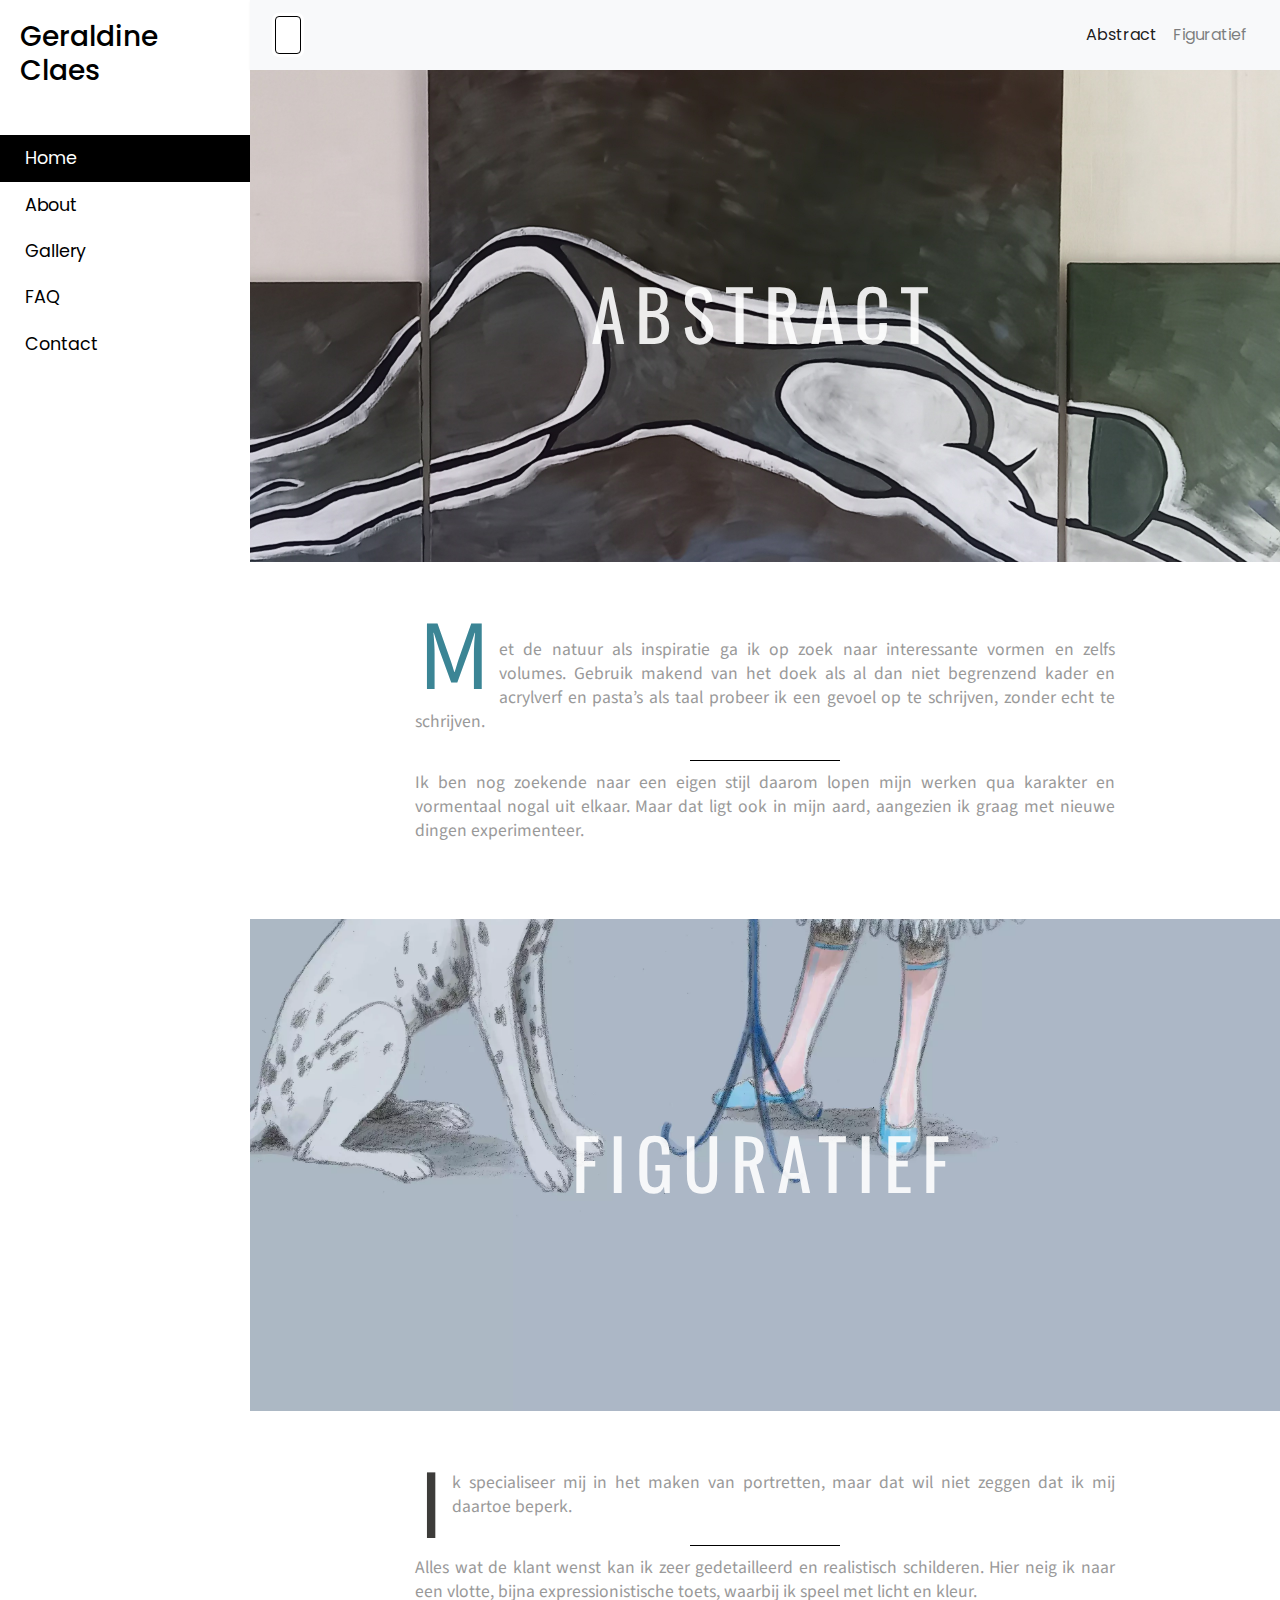
<file: proj/index.html>
<!DOCTYPE html>
<html lang="en">

<head>
    <link rel="shortcut icon" href="images/pexels-pixabay-459799 (1).jpg" type="image/x-icon">
    <meta charset="UTF-8">
    <meta http-equiv="X-UA-Compatible" content="IE=edge">
    <meta name="viewport" content="width=device-width, initial-scale=1.0">
    <title>Home</title>

    <link rel="stylesheet" href="https://cdn.jsdelivr.net/npm/bootstrap@4.3.1/dist/css/bootstrap.min.css"
        integrity="sha384-ggOyR0iXCbMQv3Xipma34MD+dH/1fQ784/j6cY/iJTQUOhcWr7x9JvoRxT2MZw1T" crossorigin="anonymous">

    <link rel="stylesheet" href="style4.css">
    <link rel="stylesheet" href="style.css">
    
</head>

<body>
    

    <div class="wrapper">
        <!-- Sidebar  -->
        <nav id="sidebar">
            <div class="sidebar-header">
                <h3>Geraldine Claes</h3>
                <strong>GC</strong>
            </div>

            <ul class="list-unstyled components">
                <li class="active">
                    <a href="index.html" >
                        <i class="fas fa-home"></i>
                        Home
                    </a>
                </li>
                <li>
                    <a href="html/about.html">
                        <i class="fas fa-briefcase"></i>
                        About
                    </a>
                </li>
                <li>
                    <a href="html/gallery.html">
                        <i class="fas fa-image"></i>
                        Gallery
                    </a>
                </li>
                <li>
                    <a href="html/faq.html">
                        <i class="fas fa-question"></i>
                        FAQ
                    </a>
                </li>
                <li>
                    <a href="html/contact.html">
                        <i class="fas fa-paper-plane"></i>
                        Contact
                    </a>
                </li>
            </ul>
        </nav>

        <div id="content">

            <nav class="navbar navbar-expand-lg navbar-light bg-light">
                <div class="container-fluid">

                    <button type="button" id="sidebarCollapse" class="btn buttonBG">
                        <i class="fas fa-align-left"></i>

                    </button>
                    <button class="btn btn-dark d-inline-block d-lg-none ml-auto" type="button" data-toggle="collapse"
                        data-target="#navbarSupportedContent" aria-controls="navbarSupportedContent"
                        aria-expanded="false" aria-label="Toggle navigation">
                        <i class="fas fa-align-justify"></i>
                    </button>

                    <div class="collapse navbar-collapse" id="navbarSupportedContent">
                        <ul class="nav navbar-nav ml-auto">
                            <li class="nav-item active">
                                <a class="nav-link" href="#first">Abstract</a>
                            </li>
                            <li class="nav-item">
                                <a class="nav-link" href="#second">Figuratief</a>
                            </li>
                        </ul>
                    </div>
                </div>
            </nav>

            <div id="parallax-world-of-ugg">



                <section>
                    <div class="parallax-one" id="first">
                        <h2>Abstract</h2>
                    </div>
                </section>

                <section>
                    <div class="block">
                        <p><span class="first-character sc">M</span>
                        <p>et de natuur als inspiratie ga ik op zoek naar interessante vormen en zelfs volumes.
                            Gebruik makend van het doek als al dan niet begrenzend kader en acrylverf en pasta’s
                            als taal probeer ik een gevoel op te schrijven, zonder echt te schrijven.
                        </p>
                        <p class="line-break margin-top-10"></p>
                        <p class="margin-top-10">Ik ben nog
                            zoekende naar een eigen stijl daarom lopen mijn werken qua karakter en vormentaal
                            nogal uit elkaar. Maar dat ligt ook in mijn aard, aangezien ik graag met nieuwe dingen
                            experimenteer.
                        </p>
                    </div>
                </section>

                <section>
                    <div class="parallax-two" id="second">
                        <h2>Figuratief</h2>
                    </div>
                </section>

                <section>
                    <div class="block">
                        <p><span class="first-character ny">I</span>k specialiseer mij in het maken van portretten, maar dat wil niet zeggen dat ik mij
                            daartoe beperk.
                        </p>
                        <p class="line-break margin-top-10"></p>
                        <p class="margin-top-10">Alles wat de klant wenst kan ik zeer gedetailleerd en realistisch
                            schilderen. Hier neig ik naar een vlotte, bijna expressionistische toets, waarbij ik speel
                            met licht en kleur.
                        </p>
                    </div>
                    
                </section>

                

            </div>
            

        </div>
    </div>


    <script src="https://code.jquery.com/jquery-3.3.1.slim.min.js"
        integrity="sha384-q8i/X+965DzO0rT7abK41JStQIAqVgRVzpbzo5smXKp4YfRvH+8abtTE1Pi6jizo"
        crossorigin="anonymous"></script>
    <script src="https://cdn.jsdelivr.net/npm/popper.js@1.14.7/dist/umd/popper.min.js"
        integrity="sha384-UO2eT0CpHqdSJQ6hJty5KVphtPhzWj9WO1clHTMGa3JDZwrnQq4sF86dIHNDz0W1"
        crossorigin="anonymous"></script>
    <script src="https://cdn.jsdelivr.net/npm/bootstrap@4.3.1/dist/js/bootstrap.min.js"
        integrity="sha384-JjSmVgyd0p3pXB1rRibZUAYoIIy6OrQ6VrjIEaFf/nJGzIxFDsf4x0xIM+B07jRM"
        crossorigin="anonymous"></script>
    <script type="text/javascript">
        $(document).ready(function () {
            $('#sidebarCollapse').on('click', function () {
                $('#sidebar').toggleClass('active');
                $(this).toggleClass('buttonBGActive');
            });
        });
    </script>

    <link rel="stylesheet" href="https://cdnjs.cloudflare.com/ajax/libs/font-awesome/6.1.1/css/all.min.css"
        integrity="sha512-KfkfwYDsLkIlwQp6LFnl8zNdLGxu9YAA1QvwINks4PhcElQSvqcyVLLD9aMhXd13uQjoXtEKNosOWaZqXgel0g=="
        crossorigin="anonymous" referrerpolicy="no-referrer" />

</body>

</html>
</file>
<file: proj/style4.css>
@import "https://fonts.googleapis.com/css?family=Poppins:300,400,500,600,700";

body {
    font-family: 'Poppins', sans-serif;
    background: white;
}

p {
    font-family: 'Poppins', sans-serif;
    font-size: 1.1em;
    font-weight: 300;
    line-height: 1.7em;
    color: #999;
}

.specialTextContainer{

    display: flex;
    align-items: center;
    justify-content: center;

}

a,
a:hover,
a:focus {
    color: inherit;
    text-decoration: none;
    transition: all 0.3s;
}

.navbar {
    padding: 15px 10px;
    background: #fff;
    border: none;
    border-radius: 0;
    box-shadow: 1px 1px 3px rgba(0, 0, 0, 0.1);
}

.navbar-btn {
    box-shadow: none;
    outline: none !important;
    border: none;
}

.line {
    width: 100%;
    height: 1px;
    border-bottom: 1px dashed #ddd;
    margin: 40px 0;
}

i,
span {
    display: inline-block;
}



.wrapper {
    display: flex;
    align-items: stretch;
    width: 100%;
    height: 100%;
}

#sidebar {
    
    min-width: 250px;
    max-width: 250px;
    background: white;
    color: black;
    transition: all 0.3s;
}

#sidebar.active {
    min-width: 80px;
    max-width: 80px;
    text-align: center;
}

#sidebar.active .sidebar-header h3,
#sidebar.active .CTAs {
    display: none;
}

#sidebar.active .sidebar-header strong {
    display: block;
}

#sidebar ul li a {
    text-align: left;
}

#sidebar.active ul li a {
    padding: 20px 10px;
    text-align: center;
    font-size: 0.85em;
}

#sidebar.active ul li a i {
    margin-right: 0;
    display: block;
    font-size: 1.8em;
    margin-bottom: 5px;
}

#sidebar.active ul ul a {
    padding: 10px !important;
}

#sidebar.active .dropdown-toggle::after {
    top: auto;
    bottom: 10px;
    right: 50%;
    -webkit-transform: translateX(50%);
    -ms-transform: translateX(50%);
    transform: translateX(50%);
}

#sidebar .sidebar-header {
    padding: 20px;
    color: black;
    background: white;
}

#sidebar .sidebar-header strong {
    display: none;
    font-size: 1.8em;
}

#sidebar ul.components {
    padding: 20px 0;
}

#sidebar ul li a {
    padding: 10px;
    font-size: 1.1em;
    display: block;
}

#sidebar ul li a:hover {
    color: white;
    background: black;
}


#sidebar ul li a i {
    margin-right: 10px;
}

#sidebar ul li.active>a,
a[aria-expanded="true"] {
    color: #fff;
    background: black;
}

a[data-toggle="collapse"] {
    position: relative;
}

.dropdown-toggle::after {
    display: block;
    position: absolute;
    top: 50%;
    right: 20px;
    transform: translateY(-50%);
}

ul ul a {
    font-size: 0.9em !important;
    padding-left: 30px !important;
    background: white;
}

ul.CTAs {
    padding: 20px;
}

ul.CTAs a {
    text-align: center;
    font-size: 0.9em !important;
    display: block;
    border-radius: 5px;
    margin-bottom: 5px;
}

a.download {
    background: #fff;
    color: #7386D5;
}

a.article,
a.article:hover {
    background: black !important;
    color: #fff !important;
}



#content {
    width: 100%;
    padding: 0;
    min-height: 100vh;
    transition: all 0.3s;
}

@media (max-width: 768px) {
    #sidebar {
        min-width: 80px;
        max-width: 80px;
        text-align: center;
        margin-left: -80px !important;
    }

    .dropdown-toggle::after {
        top: auto;
        bottom: 10px;
        right: 50%;
        -webkit-transform: translateX(50%);
        -ms-transform: translateX(50%);
        transform: translateX(50%);
    }

    #sidebar.active {
        margin-left: 0 !important;
    }

    #sidebar .sidebar-header h3,
    #sidebar .CTAs {
        display: none;
    }

    #sidebar .sidebar-header strong {
        display: block;
    }

    #sidebar ul li a {
        padding: 20px 10px;
    }

    #sidebar ul li a span {
        font-size: 0.85em;
    }

    #sidebar ul li a i {
        margin-right: 0;
        display: block;
    }

    #sidebar ul ul a {
        padding: 10px !important;
    }

    #sidebar ul li a i {
        font-size: 1.3em;
    }

    #sidebar {
        margin-left: 0;
    }
}

.buttonBG {
    background-color: white;
    color: black;
    border-color: black;
    box-shadow: 0 0 0 0.2rem white;

}

.buttonBG:hover {
    background: black;
    color: white;
    border-color: black;
    box-shadow: 0 0 0 0.2rem black;
}

.buttonBGActive {
    background: black;
    color: white;
    border: white;
    box-shadow: 0 0 0 0.2rem black;
}

.buttonBGActive:hover {
    background: white;
    color: black;
    border: black;
    box-shadow: 0 0 0 0.2rem black;
}

#myBtn {
    display: none;
    position: fixed;
    bottom: 20px;
    right: 30px;
    z-index: 99;
    font-size: 18px;
    border: none;
    outline: none;
    background-color: red;
    color: white;
    cursor: pointer;
    padding: 15px;
    border-radius: 4px;
  }
  
  #myBtn:hover {
    background-color: #555;
  }
</file>
<file: proj/style.css>
@import url(https://fonts.googleapis.com/css?family=Oswald:300,400,700);
@import url(https://fonts.googleapis.com/css?family=Source+Sans+Pro:200,300,400,600,700,900,200italic,300italic,400italic,600italic,700italic,900italic);


/* width */
::-webkit-scrollbar {
  width: 15px;
}

/* Track */
::-webkit-scrollbar-track {
  background: white;
}

/* Handle */
::-webkit-scrollbar-thumb {
  background: black;
}

/* Handle on hover */
::-webkit-scrollbar-thumb:hover {
  background: black;
}

#main {
  width: 100%;
  padding: 0;
}

.content-asset p {
  margin: 0 auto;
}

.breadcrumb {
  display: none;
}


.margin-top-10 {
  padding-top: 10px;
}

.margin-bot-10 {
  padding-bottom: 10px;
}


#parallax-world-of-ugg h1 {
  font-family: 'Oswald', sans-serif;
  font-size: 24px;
  font-weight: 400;
  text-transform: uppercase;
  color: black;
  padding: 0;
  margin: 0;
}

#parallax-world-of-ugg h2 {
  font-family: 'Oswald', sans-serif;
  font-size: 70px;
  letter-spacing: 10px;
  text-align: center;
  color: white;
  font-weight: 400;
  text-transform: uppercase;
  z-index: 1;
  opacity: .9;
}

#parallax-world-of-ugg h3 {
  font-family: 'Oswald', sans-serif;
  font-size: 14px;
  line-height: 0;
  font-weight: 400;
  letter-spacing: 8px;
  text-transform: uppercase;
  color: black;
}

#parallax-world-of-ugg p {
  font-family: 'Source Sans Pro', sans-serif;
  font-weight: 400;
  font-size: 18 px;
  line-height: 24px;
}

.first-character {
  font-weight: 400;
  float: left;
  font-size: 100px;
  line-height: 64px;
  padding-top: 4px;
  padding-right: 8px;
  padding-left: 3px;
  font-family: 'Source Sans Pro', sans-serif;
}

.sc {
  color: #3b8595;
}

.ny {
  color: #3d3c3a;
}

.atw {
  color: #c48660;
}


#parallax-world-of-ugg .title {
  background: white;
  padding: 60px;
  margin: 0 auto;
  text-align: center;
}

#parallax-world-of-ugg .title h1 {
  font-size: 35px;
  letter-spacing: 8px;
}


#parallax-world-of-ugg .block {
  background: white;
  padding: 60px;
  width: 820px;
  margin: 0 auto;
  text-align: justify;
}

#parallax-world-of-ugg .block-gray {
  background: #f2f2f2;
  padding: 60px;
}

#parallax-world-of-ugg .section-overlay-mask {
  position: absolute;
  top: 0;
  left: 0;
  width: 100%;
  height: 100%;
  background-color: black;
  opacity: 0.70;
}

#parallax-world-of-ugg .parallax-one {
  padding-top: 200px;
  padding-bottom: 200px;
  overflow: hidden;
  position: relative;
  width: 100%;
  background-image: url(banner.jpg);
  background-attachment: fixed;
  background-size: cover;
  -moz-background-size: cover;
  -webkit-background-size: cover;
  background-repeat: no-repeat;
  background-position: top center;
}

#parallax-world-of-ugg .parallax-two {
  padding-top: 200px;
  padding-bottom: 200px;
  overflow: hidden;
  position: relative;
  width: 100%;
  background-image: url(images/draw/tee_met_hond-min_50.webp);
  background-attachment: fixed;
  background-size: cover;
  -moz-background-size: cover;
  -webkit-background-size: cover;
  background-repeat: no-repeat;
  background-position: center center;
}


#parallax-world-of-ugg .line-break {
  border-bottom: 1px solid black;
  width: 150px;
  margin: 0 auto;
}


@media screen and (max-width: 959px) and (min-width: 768px) {
  #parallax-world-of-ugg .block {
    padding: 40px;
    width: 620px;
  }
}

@media screen and (max-width: 767px) {
  #parallax-world-of-ugg .block {
    padding: 30px;
    width: 420px;
  }

  #parallax-world-of-ugg h2 {
    font-size: 30px;
  }

  #parallax-world-of-ugg .block {
    padding: 30px;
  }

  #parallax-world-of-ugg .parallax-one,
  #parallax-world-of-ugg .parallax-two,
  #parallax-world-of-ugg .parallax-three {
    padding-top: 100px;
    padding-bottom: 100px;
  }
}

@media screen and (max-width: 479px) {
  #parallax-world-of-ugg .block {
    padding: 30px 15px;
    width: 290px;
  }
}
</file>
